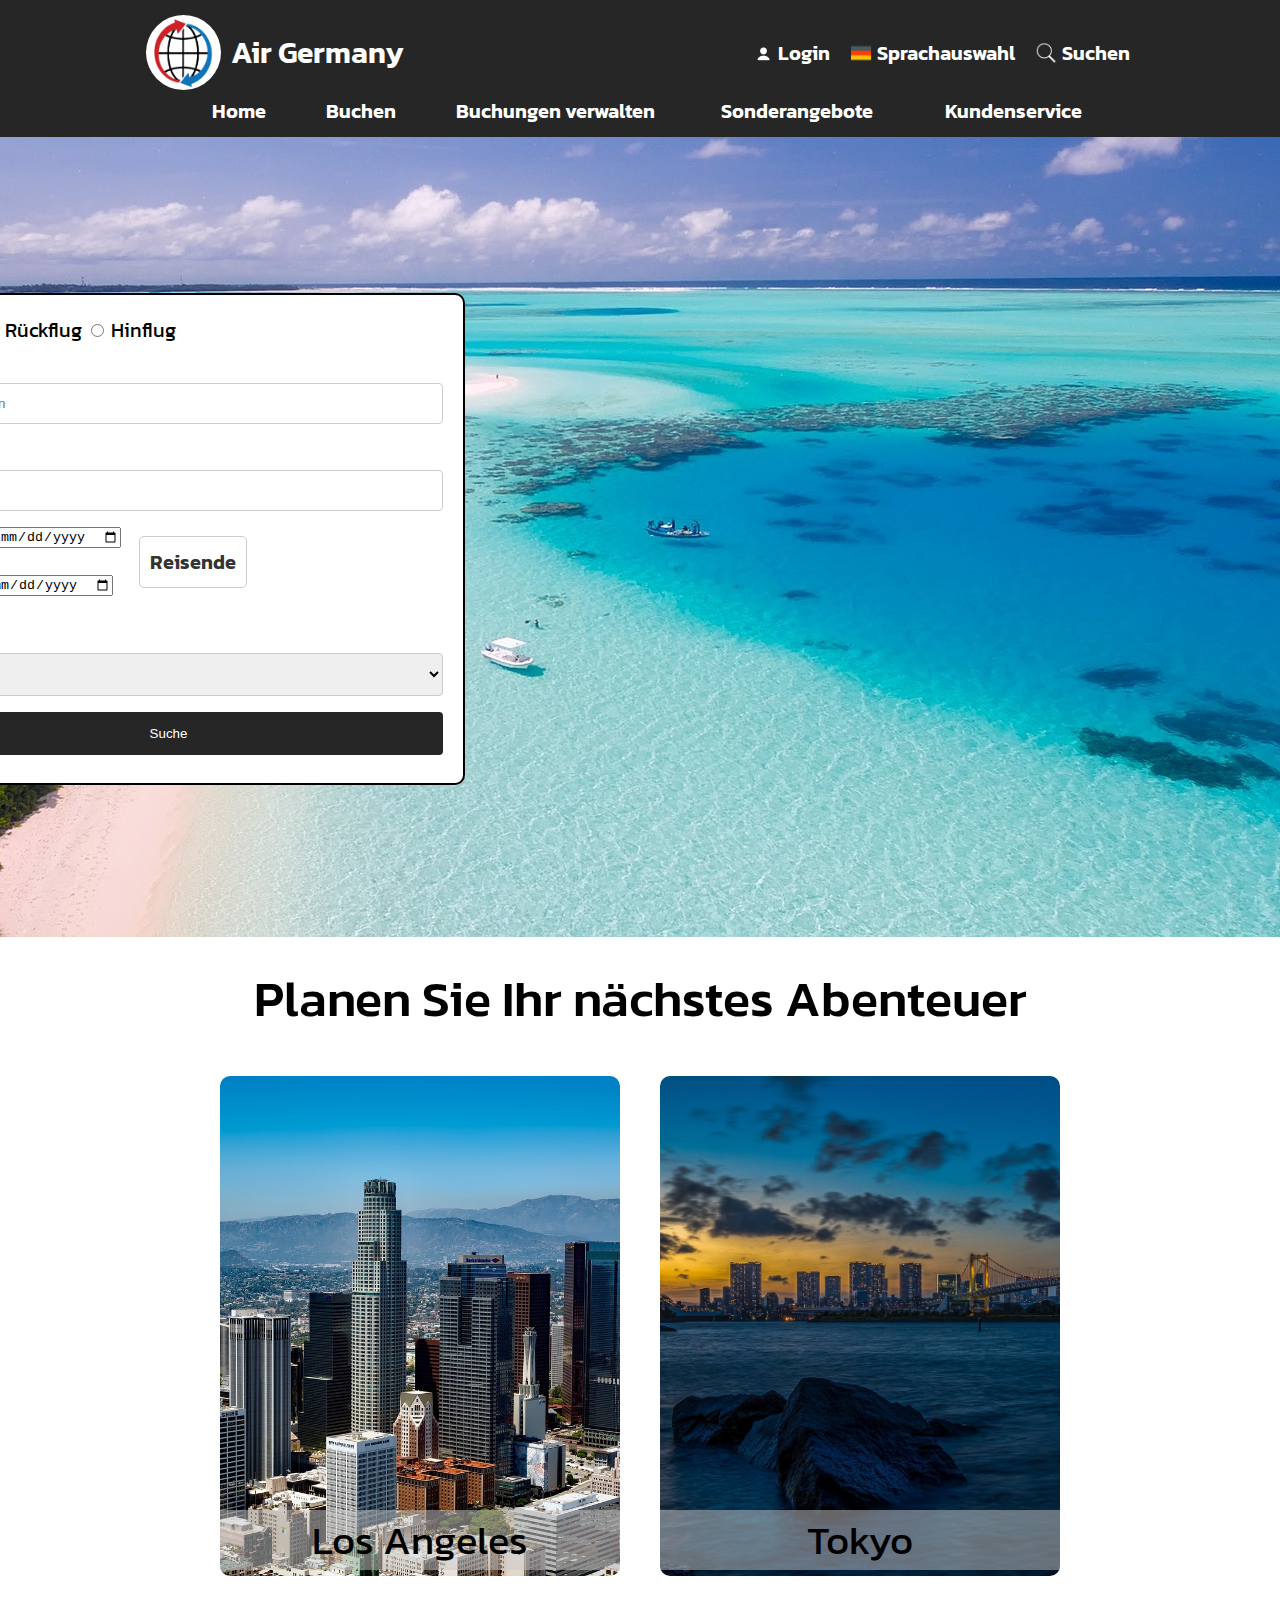
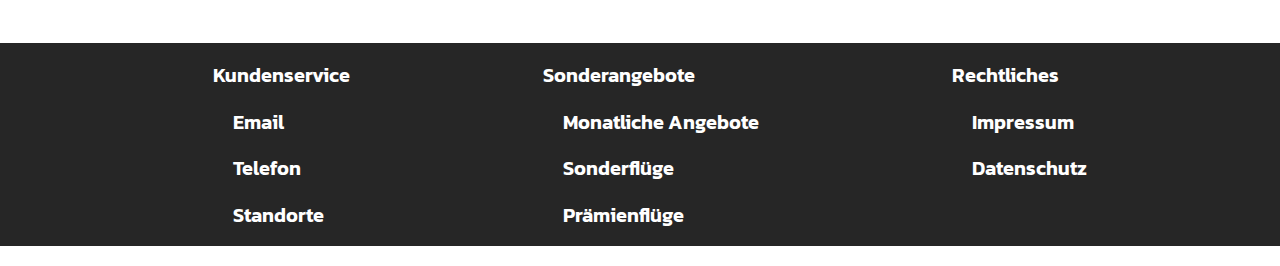
<file: public/index.html>
<!DOCTYPE html>
<html lang="en">
<head>
    <meta charset="UTF-8">
    <meta name="viewport" content="width=device-width, initial-scale=1.0">
    <link rel="preconnect" href="https://fonts.googleapis.com">
    <link rel="preconnect" href="https://fonts.gstatic.com" crossorigin>
    <link href="https://fonts.googleapis.com/css2?family=Kanit:ital,wght@0,100;0,200;0,300;0,400;0,500;0,600;0,700;0,800;0,900;1,100;1,200;1,300;1,400;1,500;1,600;1,700;1,800;1,900&family=Martian+Mono:wght@100;200;300;400;500;600;700;800&family=Onest:wght@100;200;300;400;500;600;700;800;900&display=swap"
          rel="stylesheet">
    <link rel="stylesheet" href="./css/header.css">
    <link rel="stylesheet" href="./css/startseite.css">
    <link rel="stylesheet" href="./css/footer.css">
    <script src="./js/startseite.js" defer></script>
    <title>Air Germany</title>
</head>
<body>

<header>
    <div class="nav">
        <div class="center">
            <div class="header-logo">
                <div class="left">
                    <img src="./images/airgermany-logo.jpg" width="75" height="75" alt="AirGermany-Logo" class="airgermany-logo-class">

                    <h1 class="first-line-auswahl">Air Germany</h1>
                </div>
                <div class="right">
                    <h2 class="h2 first-line-auswahl">
                        <img src="./images/person.png" width="19" height="19" alt=""
                             class="img">Login</h2>

                    <h2 class="h2 first-line-auswahl">
                        <img src="./images/deutsch.png" width="22" height="22" alt=""
                             class="img">Sprachauswahl</h2>

                    <h2 class="h2 first-line-auswahl">
                        <img src="./images/suche.png" width="22" height="22" alt=""
                             class="img">Suchen</h2>
                </div>
            </div>

        </div>

        <div class="center">
            <ul class="second-line">
                <li>
                    <a href="./forwordpage.html" class="h2 li-item">Home</a>
                </li>
                <li>
                    <a href="./forwordpage.html" class="h2 li-item">Buchen</a>
                </li>
                <li>
                    <a href="./forwordpage.html" class="h2 li-item">Buchungen verwalten</a>
                </li>
                <li>
                    <div class="dropdown">
                        <button class="h2 dropdown-btn">Sonderangebote</button>
                        <div class="dropdown-content">
                            <a href="./forwordpage.html" class="h2">Monatliche Angebote</a>
                            <a href="./forwordpage.html" class="h2">Sonderflüge</a>
                            <a href="./forwordpage.html" class="h2">Prämienflüge</a>
                        </div>
                    </div>
                </li>
                <li>
                    <div class="dropdown">
                        <button class="h2 dropdown-btn">Kundenservice</button>
                        <div class="dropdown-content">
                            <a href="./forwordpage.html" class="h2">Email</a>
                            <a href="./forwordpage.html" class="h2">Telefon</a>
                            <a href="./forwordpage.html" class="h2">Standorte</a>
                        </div>
                    </div>
                </li>
            </ul>
        </div>
    </div>


</header>

<main>
    <div class="main">
        <div class="center">
            <div class="flugcheck">
                <img src="./images/main-background-img.jpg" class="flugcheck-background" alt="">
                <div class="search-feld">
                    <form class="suche-center">
                        <input type="radio" required id="flugtype1" name="flugtype" value="hinundzurück">
                        <label for="flugtype1">Hin- und Rückflug</label>
                        <input type="radio" required id="flugtype2" name="flugtype" value="hin">
                        <label for="flugtype2">Hinflug</label>
                        <br>
                        <label for="von">Von*</label>
                        <input type="text" id="von" name="von" required placeholder="Dein Flughafen">
                        <label for="nach">Nach*</label>
                        <input type="text" id="nach" name="nach" required placeholder="Ziel Flughafen">
                        <div class="date-input1">
                            <label for="Daten1">Von wann*</label>
                            <input type="date" id="Daten1" name="daten1" required>
                        </div>
                        <br>
                        <div class="date-input2">
                            <label for="Daten2">Bis wann*</label>
                            <input type="date" id="Daten2" name="daten2" required>
                        </div>
                        <div id="reisende" class="dropdown-fc">
                            <h2 id="menu-btn" class="h2 dropdown-btn-fc">Reisende</h2>
                            <div id="menu" class="dropdown-content-fc">
                                <label for="erwachsene">Erwachsene</label>
                                <select id="erwachsene" required>
                                    <option value="0">0</option>
                                    <option selected value="1">1</option>
                                    <option value="2">2</option>
                                    <option value="3">3</option>
                                    <option value="4">4</option>
                                    <option value="5">5</option>
                                    <option value="6">6</option>
                                    <option value="7">7</option>
                                    <option value="8">8</option>
                                    <option value="9">9</option>
                                </select>
                                <label for="senioren">Senioren</label>
                                <select id="senioren" required>
                                    <option value="0">0</option>
                                    <option value="1">1</option>
                                    <option value="2">2</option>
                                    <option value="3">3</option>
                                    <option value="4">4</option>
                                    <option value="5">5</option>
                                    <option value="6">6</option>
                                    <option value="7">7</option>
                                    <option value="8">8</option>
                                    <option value="9">9</option>
                                </select>
                                <label for="kinder">Kinder</label>
                                <select id="kinder" required>
                                    <option value="0">0</option>
                                    <option value="1">1</option>
                                    <option value="2">2</option>
                                    <option value="3">3</option>
                                    <option value="4">4</option>
                                    <option value="5">5</option>
                                    <option value="6">6</option>
                                    <option value="7">7</option>
                                    <option value="8">8</option>
                                    <option value="9">9</option>
                                </select>
                            </div>
                        </div>
                        <br>
                        <label for="klasse">Klasse*</label>
                        <select id="klasse" required>
                            <option value="economy">Economy</option>
                            <option value="premiumeconomy">Premium Economy</option>
                            <option value="business">Business</option>
                            <option value="first">First</option>
                        </select>
                        <input type="submit" value="Suche" formaction="./forwordpage.html">
                    </form>
                </div>
            </div>
        </div>

        <div class="text-next-adventure">
            <h2>Planen Sie Ihr nächstes Abenteuer</h2>
        </div>

        <div class="top-city">
            <div class="first-image">
                <a href="./forwordpage.html"><img src="./images/LA.jpg" alt="" class="city-img"></a>
                <h2 class="city">Los Angeles</h2>
            </div>
            <div class="second-image">
                <a href="./forwordpage.html"><img src="./images/tokyo.jpg" alt="" class="city-img"></a>
                <h2 class="city">Tokyo</h2>
            </div>
        </div>


    </div>
</main>

<footer>
    <div class="footer">
        <div class="footer-text">
            <ul>
                <li>
                    <h2 class="link">Kundenservice</h2>
                    <ul>
                        <li>
                            <a href="./forwordpage.html" class="links"><h2>Email</h2></a>
                        </li>
                        <li>
                            <a href="./forwordpage.html" class="links"><h2>Telefon</h2></a>
                        </li>
                        <li>
                            <a href="./forwordpage.html" class="links"><h2>Standorte</h2></a>
                        </li>
                    </ul>
                </li>
            </ul>


            <ul>
                <li>
                    <h2 class="link">Sonderangebote</h2>
                    <ul>
                        <li>
                            <a href="./forwordpage.html" class="links"><h2>Monatliche Angebote</h2></a>
                        </li>
                        <li>
                            <a href="./forwordpage.html" class="links"><h2>Sonderflüge</h2></a>
                        </li>
                        <li>
                            <a href="./forwordpage.html" class="links"><h2>Prämienflüge</h2></a>
                        </li>
                    </ul>
                </li>
            </ul>

            <ul>
                <li>
                    <h2 class="link">Rechtliches</h2>
                    <ul>
                        <li>
                            <a href="./forwordpage.html" class="links"><h2>Impressum</h2></a>
                        </li>
                        <li>
                            <a href="./forwordpage.html" class="links"><h2>Datenschutz</h2></a>
                        </li>
                    </ul>
                </li>
            </ul>

        </div>
    </div>
</footer>

</body>
</html>
</file>
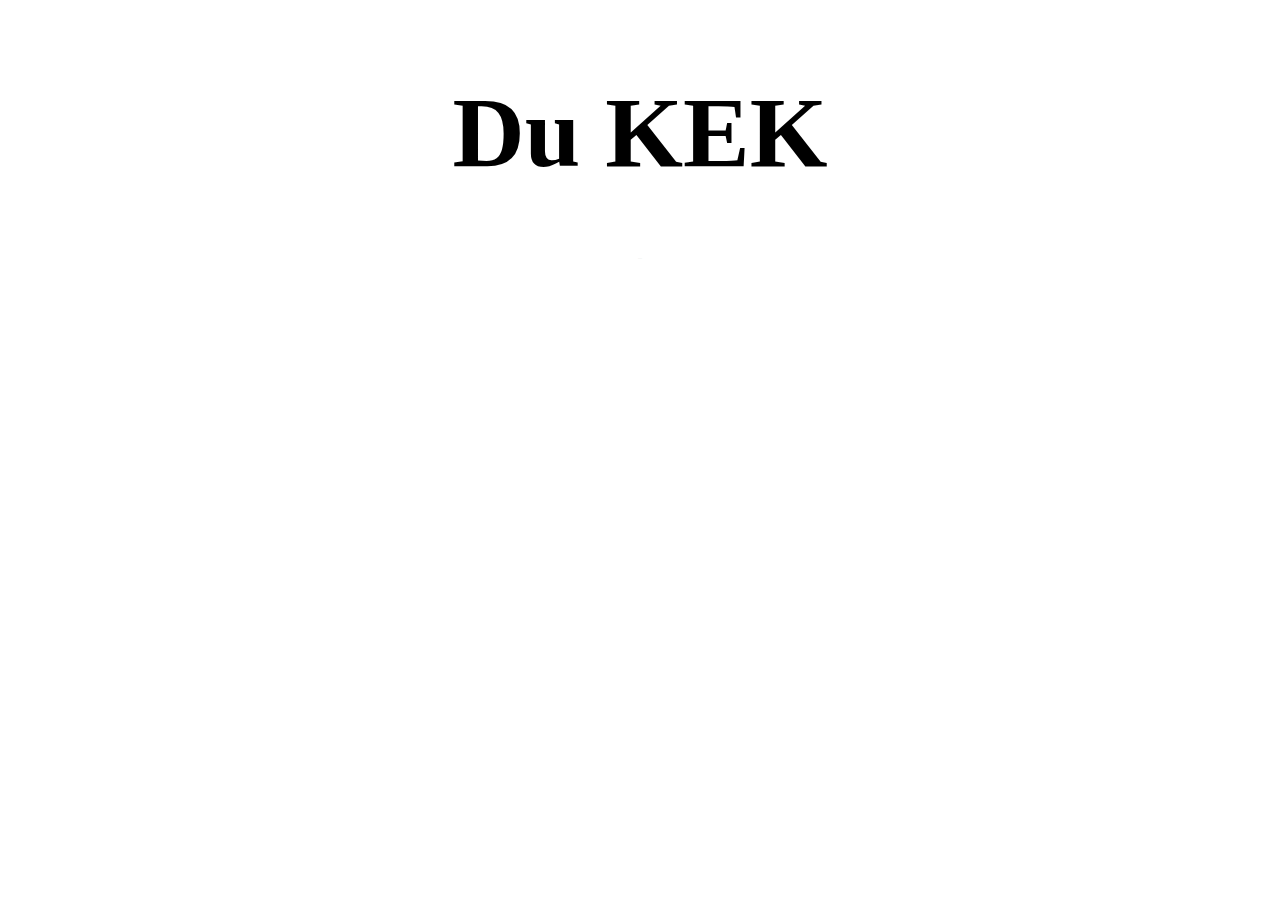
<file: public/forwordpage.html>
<!DOCTYPE html>
<html lang="en">
<head>
    <meta charset="UTF-8">
    <title>Air Germany</title>
</head>
<body>
<div style="display: flex; justify-content: center; align-items: center; flex-direction: column">
    <h1 style="font-size: 100px;">Du KEK</h1>
    <h2 style="font-size: 1px;"><a href="./index.html" style=" color: #efefef; text-decoration: none;">GO Back</a></h2>
</div>
</body>
</html>
</file>
<file: public/css/header.css>
body {
    margin: 0;
    padding: 0;
}

.airgermany-logo-class {
    border-radius: 99999px;
}

:root {
    --header-color: white;
    --header-bgcolor: #262626;
    --h2anddropdown-fontsize: 20px;
    --h1-fontsize: calc(var(--h2anddropdown-fontsize) + 10px);
}

h1 {
    font-family: Kanit;
    font-size: var(--h1-fontsize);
    font-weight: 600;
    color: var(--header-color);
}

.h2 {
    display: inline-flex;
    font-family: Kanit;
    font-size: var(--h2anddropdown-fontsize);
    font-weight: 600;
    color: var(--header-color);
}

.first-line-auswahl {
    cursor: pointer;
    user-select: none;
}

.img {
    display: inline-flex;
    margin-top: 4px;
    margin-right: 5px;
}

.dropdown-btn {
    font-size: var(--h2anddropdown-fontsize);
    border: none;
    background-color: var(--header-bgcolor);
    cursor: pointer;
}

.dropdown {
    position: relative;
    display: inline-block;
}

.dropdown-content {
    font-size: var(--h2anddropdown-fontsize);
    display: none;
    position: absolute;
    box-shadow: 0 8px 16px 0 rgba(0, 0, 0, 0.2);
    z-index: 1;
    background-color: var(--header-bgcolor);
    color: var(--header-color);
    border-radius: 5px;
}

.dropdown-content a {
    color: var(--header-color);
    font-family: Kanit;
    font-size: var(--h2anddropdown-fontsize);
    padding: 12px 16px;
    text-decoration: none;
    display: block;
}

.dropdown-content a:hover {
    opacity: 0.7;
}

.dropdown:hover .dropdown-content {
    display: block;
}

.second-line {
    display: flex;
    justify-content: center;
    list-style-type: none;
    margin: 0 0 10px 0;
    padding: 0;
    align-items: center;
    gap: 40px;
}

.second-line .li-item:hover {
    opacity: 0.7;
}

.nav {
    background-color: var(--header-bgcolor);
}

.header-logo {
    display: flex;
    justify-content: space-between;
    align-items: center;
    padding: 0 20px;
    max-width: 100%;
    margin-right: 5px;
    margin-top: 10px;
    gap: 330px;
}

.left {
    flex: 1;
    display: flex;
    justify-content: flex-start;
    gap: 10px;
    align-items: center;
}

.right {
    flex: 1;
    display: flex;
    justify-content: flex-end;
    align-items: center;
}

.right h2 {
    margin-left: 20px;
    color: var(--header-color);
}

.center {
    display: flex;
    justify-content: center; /* In der horizontalen Mitte zentrieren */
    padding: 0 20px; /* 20px Padding auf beiden Seiten */
}


.first-line {
    display: inline-flex;
    justify-content: flex-end;
    list-style-type: none;
    gap: 40px;
    margin: 0 20px;
    padding: 0;
    position: fixed;
    right: 0;
}

.li-item {
    text-decoration: none;
    color: var(--header-color);
}
</file>
<file: public/css/startseite.css>
:root {
    --main-bgcolor: white;
    --main-color: black;
    --main-opposidecolor: white;
}

body {
    overflow-x: hidden;
}

.flugcheck {
    position: relative;
}

.flugcheck-background {

    width: 1920px;
    height: 800px;
    margin: 0;
    padding: 0;
    object-fit: cover;
}

.center {
    padding: 0;
}

input[type=text], select {
    width: 100%;
    padding: 12px 20px;
    margin: 8px 0;
    display: inline-block;
    border: 1px solid #ccc;
    border-radius: 4px;
    box-sizing: border-box;
}

input[type=submit] {
    width: 100%;
    background-color: var(--header-bgcolor);
    color: white;
    padding: 14px 20px;
    margin: 8px 0;
    border: none;
    border-radius: 4px;
    cursor: pointer;
}

input[type=submit]:hover {
    opacity: 0.8;
}



/* Reset default styles for the select and labels */
#reisende select, #reisende label {
    margin: 0;
    padding: 0;
    border: none;
    outline: none;
}

/* Style the dropdown container */
.dropdown-fc {
    display: inline-block;
    position: relative;
    vertical-align: top; /* Add this property to align with the top of the adjacent elements */
    margin-left: 245px;
    margin-top: -78px;
}

/* Style the button */
.dropdown-btn-fc {
    background: #ffffff;
    border-radius: 5px;
    border: 1px solid #ccc;
    color: #333;
    padding: 10px;
    cursor: pointer;
    user-select: none;
}

/* Style the dropdown content */
.dropdown-content-fc {
    position: absolute;
    top: 17px; /* You may need to adjust this value based on your layout */
    left: 100px; /* Adjust this value as needed */
    background: #fff;
    border-radius: 5px;
    border: 1px solid #ccc;
    display: none;
    padding: 10px;
    width: 110px; /* Adjust the width as needed */
    user-select: none;
}

/* Style the label and select elements inside the dropdown content */
.dropdown-content-fc label {
    display: block;
    margin-bottom: 5px;
    font-weight: 500;
}

.dropdown-content-fc select {
    width: 100%;
    padding: 5px;
    border: 1px solid #ccc;
}


.search-feld {
    display: flex;
    justify-content: center;
    user-select: none;
    position: absolute;
    top: 50%;
    left: 10%;
    translate: 0 -50%;
    overflow: hidden;
}

.suche-center {
    gap: 40px;
    border-radius: 10px;
    border: 2px solid black;
    padding: 20px;
    background: var(--main-bgcolor);
}

label {
    font-size: var(--h2anddropdown-fontsize);
    font-family: Kanit;
    font-weight: 400;
    color: var(--main-color);
}


.top-city {
    display: flex;
    flex-direction: row;
    gap: 40px;
    justify-content: center;
    margin-top: 40px;
    margin-bottom: 40px;
}

.first-image img, .second-image img {
    border-radius: 10px;
}

.first-image:hover, .second-image:hover {
    transition: 0.5s ease-in-out;
    transform: scale(1.05);
    cursor: pointer;
}

.first-image, .second-image {
    transition: transform 0.5s ease-in-out;
}

.text-next-adventure h2 {
    font-size: 50px;
    font-family: Kanit;
    font-weight: 500;
    color: var(--main-color);
    margin: 20px 0 0 0;
    padding: 0;
}

.top-city h2 {
    font-size: 40px;
    font-weight: 400;
    font-family: Kanit;
    color: var(--main-color);
}

.city {
    position: relative;
    display: flex;
    margin-top: -70px;
    justify-content: center;
    background-color: rgba(204, 204, 204, 0.5);
}


.city-img {
    width: 400px;
    height: 500px;
    object-fit: cover;
}


.text-next-adventure {
    display: flex;
    justify-content: center;
}
</file>
<file: public/css/footer.css>
:root {
    --text-color: white;
    --header-bgcolor: #262626;
}

.links, .link {
    text-decoration: none;
    color: var(--text-color);
    cursor: pointer;
    user-select: none;

}

.footer {
    background-color: var(--header-bgcolor);
}

.footer-text {
    display: flex;
    justify-content: space-evenly;
    margin: 20px;
}

.footer-text h2 {
    color: var(--text-color);
    font-family: Kanit;
    font-weight: 600;
    font-size: var(--h2anddropdown-fontsize);
}


ul {
    all: unset;
}

li {
    list-style: none;
    margin-left: 20px;
}

.links:hover {
    opacity: 0.7;
}
</file>
